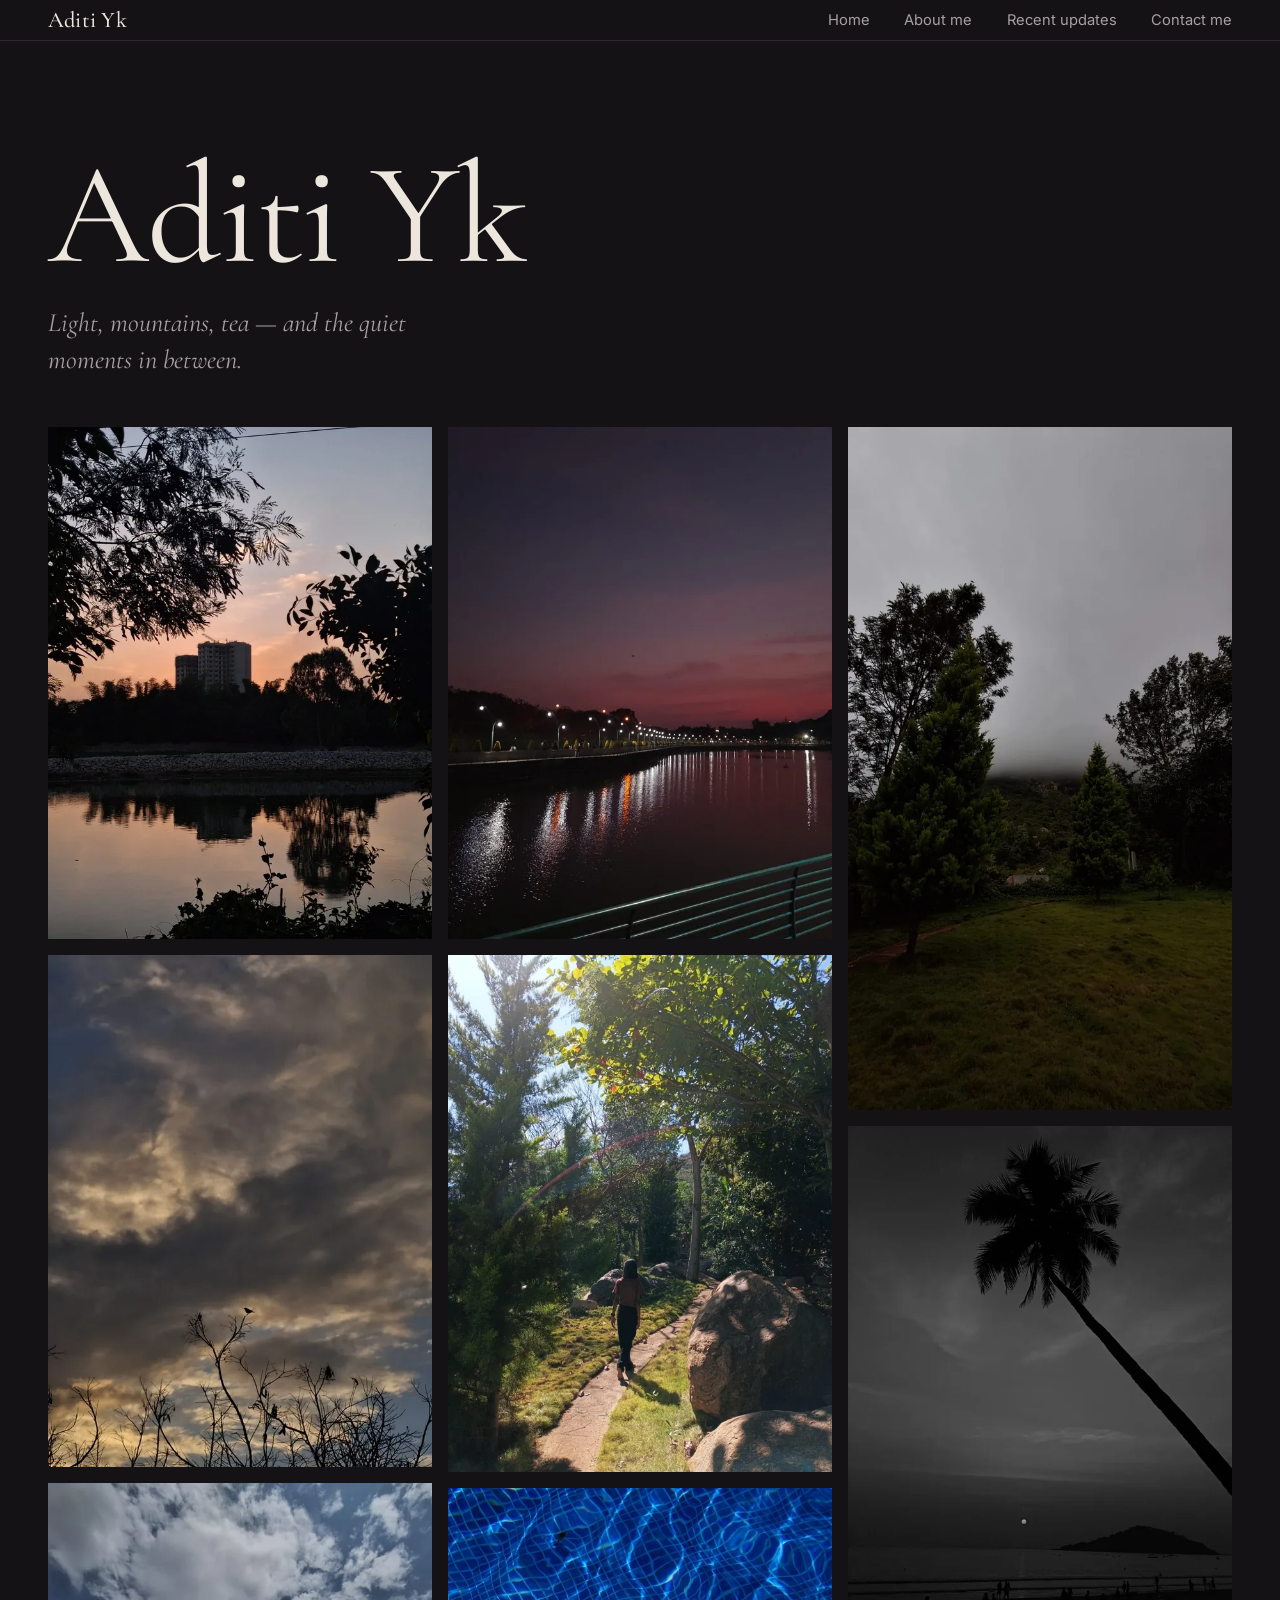
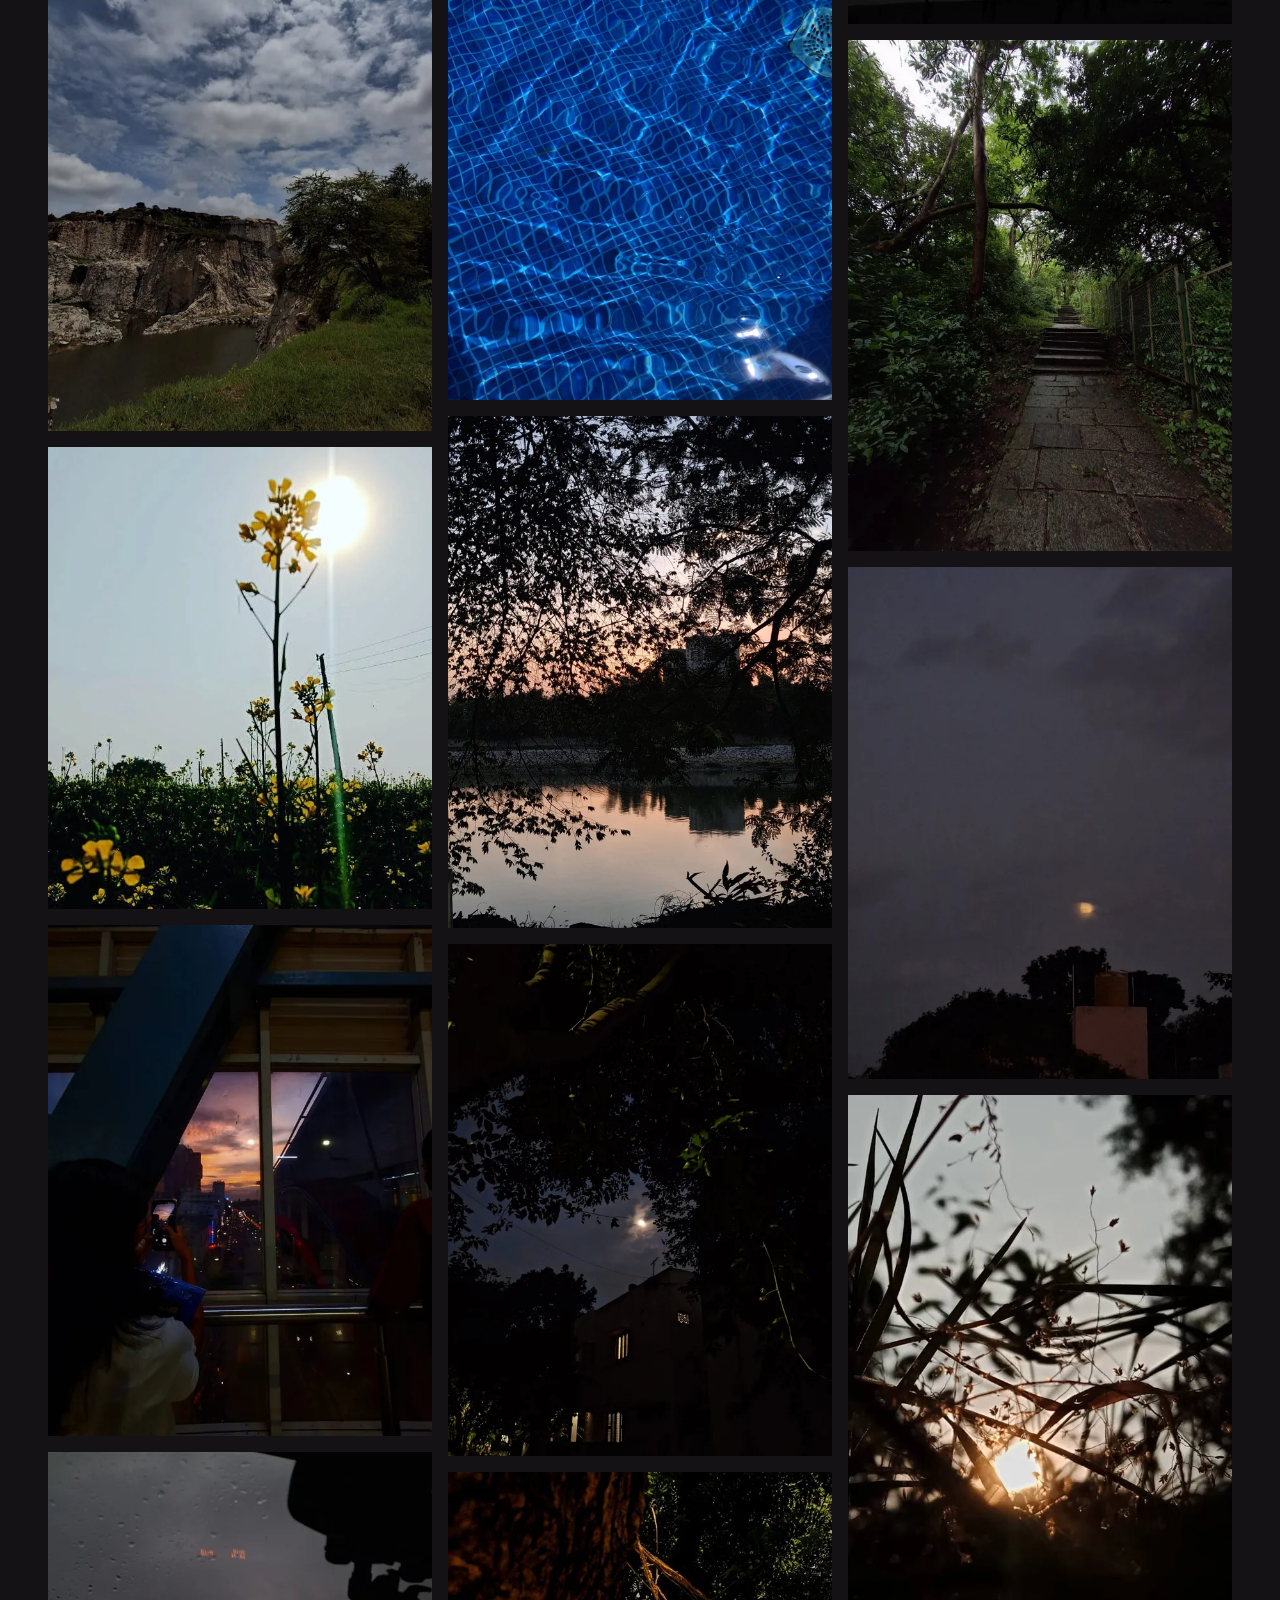
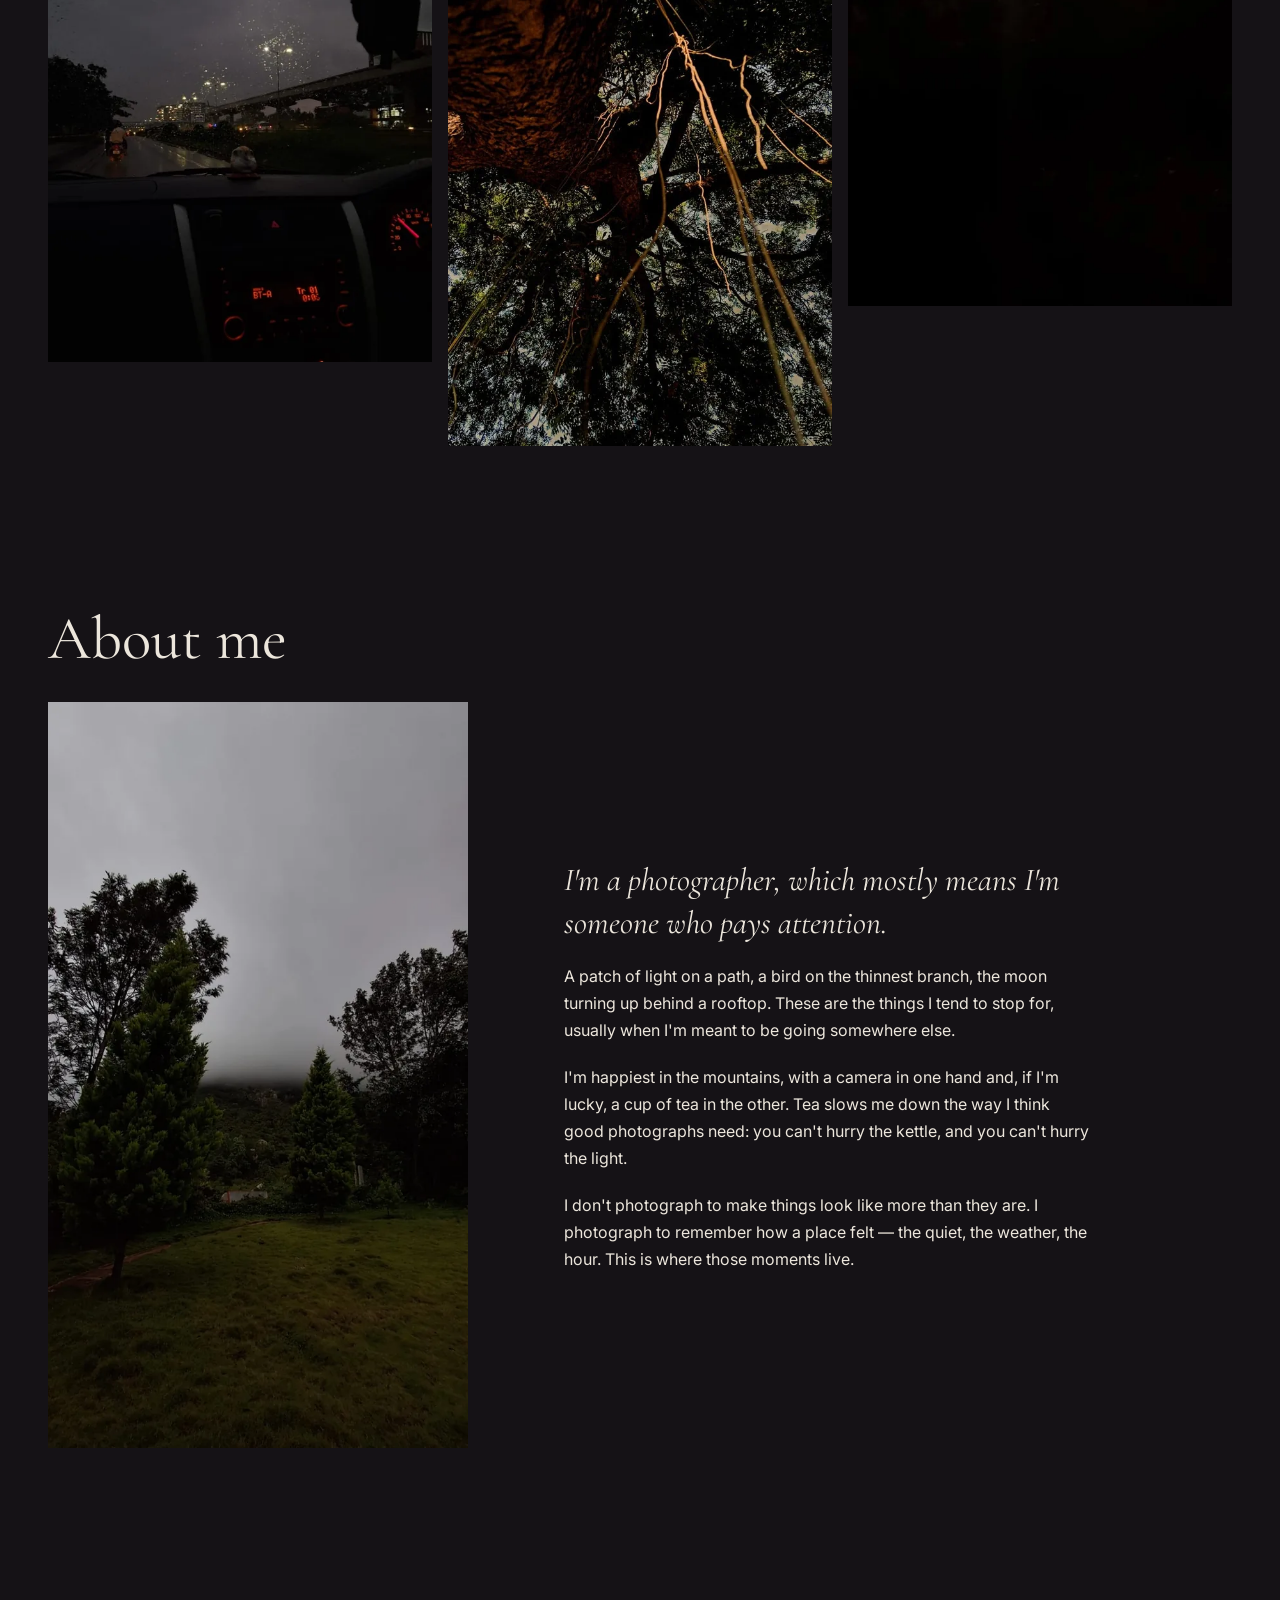
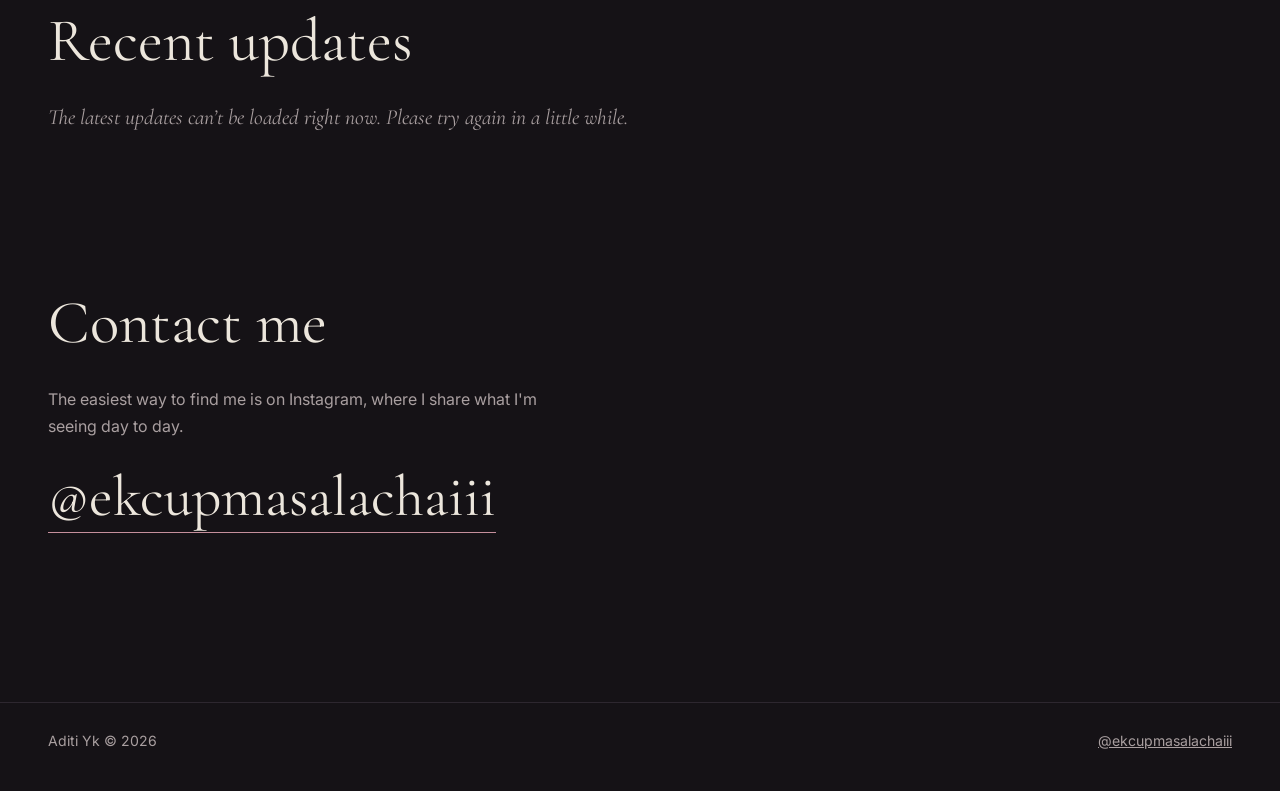
<file: index.html>
<!doctype html>
<html lang="en">
<head>
<meta charset="utf-8">
<meta name="viewport" content="width=device-width, initial-scale=1">
<title>Aditi Yk — Photography</title>
<meta name="description" content="Photographs by Aditi Yk: light, mountains, tea and the quiet moments in between.">
<meta property="og:type" content="website">
<meta property="og:title" content="Aditi Yk — Photography">
<meta property="og:description" content="Light, mountains, tea and the quiet moments in between.">
<!-- Replace with your real address once GitHub Pages is live, e.g. https://USERNAME.github.io/REPO/assets/og.jpg -->
<meta property="og:image" content="https://USERNAME.github.io/REPO/assets/og.jpg">
<meta name="twitter:card" content="summary_large_image">
<meta name="theme-color" content="#151216">
<link rel="icon" href="data:image/svg+xml,%3Csvg xmlns='http://www.w3.org/2000/svg' viewBox='0 0 32 32'%3E%3Ccircle cx='16' cy='16' r='9' fill='%23c58f9c'/%3E%3C/svg%3E">
<link rel="preconnect" href="https://fonts.googleapis.com">
<link rel="preconnect" href="https://fonts.gstatic.com" crossorigin>
<link href="https://fonts.googleapis.com/css2?family=Cormorant+Garamond:ital,wght@0,400;0,500;1,400&family=Inter:wght@400;500&display=swap" rel="stylesheet">
<link rel="stylesheet" href="css/style.css">
</head>
<body>
<a class="skip" href="#main">Skip to content</a>

<header class="bar">
  <a class="brand" href="#home" data-site="name">Aditi Yk</a>
  <button class="menu-btn" type="button" aria-expanded="false" aria-controls="nav">Menu</button>
  <nav id="nav" aria-label="Main">
    <a href="#home">Home</a>
    <a href="#about">About me</a>
    <a href="#updates">Recent updates</a>
    <a href="#contact">Contact me</a>
  </nav>
</header>

<main id="main">
  <section id="home">
    <div class="hero">
      <h1 data-site="name">Aditi Yk</h1>
      <p class="tag" data-site="tagline">Light, mountains, tea — and the quiet moments in between.</p>
    </div>
    <div class="wrap">
      <h2 class="vh">Photographs</h2>
      <div id="gallery" class="gallery"></div>
    </div>
  </section>

  <section id="about" class="sec">
    <h2>About me</h2>
    <div class="about">
      <img src="assets/images/17-899.webp" srcset="assets/images/17-600.webp 600w, assets/images/17-899.webp 899w" sizes="(min-width:860px) 420px, 90vw" width="899" height="1599" loading="lazy" decoding="async" alt="Pine trees and a grassy lawn below a hillside lost in low grey cloud">
      <div>
        <!-- Draft copy: Aditi, change anything that doesn't sound like you. -->
        <p>I'm a photographer, which mostly means I'm someone who pays attention.</p>
        <p>A patch of light on a path, a bird on the thinnest branch, the moon turning up behind a rooftop. These are the things I tend to stop for, usually when I'm meant to be going somewhere else.</p>
        <p>I'm happiest in the mountains, with a camera in one hand and, if I'm lucky, a cup of tea in the other. Tea slows me down the way I think good photographs need: you can't hurry the kettle, and you can't hurry the light.</p>
        <p>I don't photograph to make things look like more than they are. I photograph to remember how a place felt — the quiet, the weather, the hour. This is where those moments live.</p>
      </div>
    </div>
  </section>

  <section id="updates" class="sec">
    <h2>Recent updates</h2>
    <div id="feed" class="feed" aria-live="polite"><p class="note">Loading…</p></div>
  </section>

  <section id="contact" class="sec">
    <h2>Contact me</h2>
    <p class="lede">The easiest way to find me is on Instagram, where I share what I'm seeing day to day.</p>
    <a class="ig" href="#" data-href="instagramUrl" data-site="instagramHandle" target="_blank" rel="noopener">@ekcupmasalachaiii</a>
    <p id="email-row" class="lede" hidden>Or write to me at <a id="email" href="#"></a></p>
  </section>
</main>

<footer>
  <span><span data-site="name">Aditi Yk</span> © <span class="year"></span></span>
  <a href="#" data-href="instagramUrl" data-site="instagramHandle" target="_blank" rel="noopener">@ekcupmasalachaiii</a>
</footer>

<dialog id="lb" aria-label="Photograph viewer">
  <button class="lb-btn lb-close" type="button" aria-label="Close">&times;</button>
  <button class="lb-btn lb-prev" type="button" aria-label="Previous photograph">&lsaquo;</button>
  <figure><img alt=""><figcaption></figcaption></figure>
  <button class="lb-btn lb-next" type="button" aria-label="Next photograph">&rsaquo;</button>
</dialog>

<noscript><p class="note" style="padding:2rem">This site needs JavaScript to show the photographs.</p></noscript>
<script src="js/config.js"></script>
<script src="js/photos.js"></script>
<script src="js/main.js"></script>
</body>
</html>
</file>
<file: css/style.css>
:root{--bg:#151216;--bg2:#1d191f;--ink:#ece6dc;--mute:#a99fa0;--line:#2d272f;--accent:#c58f9c;
--serif:'Cormorant Garamond',Georgia,serif;--sans:'Inter',system-ui,sans-serif;--pad:clamp(1.1rem,4vw,3rem)}
*{box-sizing:border-box;margin:0}
html{scroll-padding-top:4.5rem;-webkit-text-size-adjust:100%}
@media(prefers-reduced-motion:no-preference){html{scroll-behavior:smooth}}
body{background:var(--bg);color:var(--ink);font:400 1rem/1.7 var(--sans);overflow-x:hidden}
img{display:block;max-width:100%;height:auto}
a{color:inherit}
button{font:inherit;color:inherit}
:focus-visible{outline:2px solid var(--accent);outline-offset:3px}
.vh{position:absolute;width:1px;height:1px;overflow:hidden;clip:rect(0 0 0 0);white-space:nowrap}
.skip{position:absolute;left:-999px}
.skip:focus{left:1rem;top:1rem;z-index:99;background:var(--ink);color:var(--bg);padding:.6rem 1rem}

/* header */
.bar{position:fixed;inset:0 0 auto;z-index:20;display:flex;justify-content:space-between;align-items:center;padding:.4rem var(--pad);background:var(--bg);border-bottom:1px solid var(--line)}
.brand{font:500 1.4rem var(--serif);text-decoration:none;letter-spacing:.01em}
nav a{margin-left:1.9rem;text-decoration:none;font-size:.92rem;color:var(--mute);transition:color .3s}
nav a:hover{color:var(--ink)}
.menu-btn{display:none;background:none;border:0;min-height:48px;padding:0 .2rem;font-size:.95rem;cursor:pointer}
@media(max-width:720px){
  .menu-btn{display:block}
  nav{position:fixed;inset:0;z-index:-1;display:flex;flex-direction:column;justify-content:center;gap:1.1rem;padding:var(--pad);background:var(--bg);opacity:0;visibility:hidden;transition:opacity .35s,visibility .35s}
  .bar.open nav{opacity:1;visibility:visible}
  nav a{margin:0;font:400 2.6rem/1.2 var(--serif);color:var(--ink)}
}

/* home */
.hero{max-width:1400px;margin:auto;padding:calc(6.5rem + 5vh) var(--pad) 3rem}
h1{font:400 clamp(3.4rem,13vw,9rem)/.92 var(--serif);letter-spacing:-.015em}
.tag{margin-top:1.5rem;max-width:26rem;color:var(--mute);font:italic 400 clamp(1.25rem,3.2vw,1.65rem)/1.4 var(--serif)}
.wrap{max-width:1400px;margin:auto;padding:0 var(--pad)}
.gallery{display:flex;gap:.7rem;align-items:flex-start}
.col{flex:1;min-width:0;display:flex;flex-direction:column;gap:.7rem}
@media(min-width:760px){.gallery,.col{gap:1rem}}
.tile{display:block;width:100%;padding:0;border:0;background:var(--bg2);cursor:zoom-in;overflow:hidden;appearance:none}
.tile img{width:100%;transition:transform 1.4s ease}
.tile:hover img{transform:scale(1.03)}
.reveal{opacity:0;transition:opacity 1s ease}
.reveal.in{opacity:1}

/* sections */
.sec{max-width:1400px;margin:auto;padding:clamp(5rem,13vw,10rem) var(--pad) 0}
h2{font:400 clamp(2.3rem,6vw,3.8rem)/1.1 var(--serif);margin-bottom:1.8rem}
.about{display:grid;gap:2.2rem}
@media(min-width:860px){.about{grid-template-columns:420px 1fr;gap:6rem;align-items:center}}
.about p{max-width:33rem;margin-bottom:1.2rem}
.about p:first-child{font:italic 400 clamp(1.5rem,3.5vw,2rem)/1.35 var(--serif)}
.feed{display:grid;gap:clamp(3.5rem,9vw,6rem);max-width:640px}
.meta{padding-top:1rem}
time{font-size:.85rem;color:var(--mute)}
.meta p{margin-top:.5rem;font:italic 400 clamp(1.3rem,3vw,1.5rem)/1.45 var(--serif)}
.note{color:var(--mute);font:italic 400 1.35rem var(--serif)}
.lede{max-width:32rem;color:var(--mute);margin-bottom:1.4rem}
.ig{display:inline-block;margin-bottom:1.6rem;font:400 clamp(1.9rem,7.5vw,3.6rem)/1.2 var(--serif);text-decoration:none;border-bottom:1px solid var(--accent);word-break:break-all}
footer{max-width:1400px;margin:9rem auto 0;padding:1.6rem var(--pad) 2.4rem;border-top:1px solid var(--line);display:flex;flex-wrap:wrap;justify-content:space-between;gap:.6rem 2rem;color:var(--mute);font-size:.88rem}

/* lightbox */
dialog{border:0;padding:0;width:100%;height:100%;max-width:none;max-height:none;background:#0d0b0e;color:var(--ink)}
dialog::backdrop{background:#0d0b0e}
dialog[open]{animation:fade .35s ease}
@keyframes fade{from{opacity:0}}
dialog figure{height:100%;display:flex;flex-direction:column;align-items:center;justify-content:center;padding:3.5rem 1rem 1rem}
dialog img{max-width:100%;max-height:calc(100dvh - 8rem);width:auto;object-fit:contain}
figcaption{max-width:36rem;margin-top:.9rem;text-align:center;color:var(--mute);font:italic 1.15rem var(--serif)}
.lb-btn{position:absolute;width:56px;height:56px;background:none;border:0;font-size:2.4rem;line-height:1;cursor:pointer}
.lb-close{top:.4rem;right:.4rem}
.lb-prev,.lb-next{top:50%;margin-top:-28px}
.lb-prev{left:.2rem}.lb-next{right:.2rem}
dialog.single .lb-prev,dialog.single .lb-next{display:none}

/* admin */
.admin{max-width:560px;margin:auto;padding:2.5rem var(--pad) 5rem}
.admin h1{font-size:clamp(2.6rem,10vw,3.6rem);margin-bottom:.6rem}
.admin h2{font-size:2rem;margin:3rem 0 .4rem}
.lbl{display:block;margin:1.5rem 0 .4rem;font-size:.9rem;color:var(--mute)}
input,textarea{width:100%;background:var(--bg2);border:1px solid var(--line);border-radius:2px;color:var(--ink);font:inherit;font-size:1rem;padding:.9rem}
textarea{resize:vertical}
.btn{display:flex;align-items:center;justify-content:center;width:100%;min-height:54px;margin-top:1.2rem;background:var(--ink);color:var(--bg);border:0;border-radius:2px;font-weight:500;cursor:pointer}
.btn.ghost{background:none;color:var(--ink);border:1px solid var(--mute)}
.btn:disabled{opacity:.45;cursor:default}
.vh:focus-visible+.btn{outline:2px solid var(--accent);outline-offset:3px}
#preview{margin-top:1.2rem;max-height:60vh;width:auto;margin-inline:auto;object-fit:contain}
.status{min-height:1.7em;margin-top:1rem;color:var(--accent)}
.row{display:flex;gap:1rem;padding:1.1rem 0;border-top:1px solid var(--line)}
.row img{flex:none;width:88px;height:88px;object-fit:cover}
.row div{min-width:0}
.row p{overflow-wrap:anywhere}
.acts{display:flex;gap:1.4rem}
.link{background:none;border:0;min-height:44px;padding:0;color:var(--accent);cursor:pointer;text-decoration:underline}

@media(prefers-reduced-motion:reduce){
  *,*::before,*::after{animation:none!important;transition:none!important}
  .reveal{opacity:1}
}
</file>
